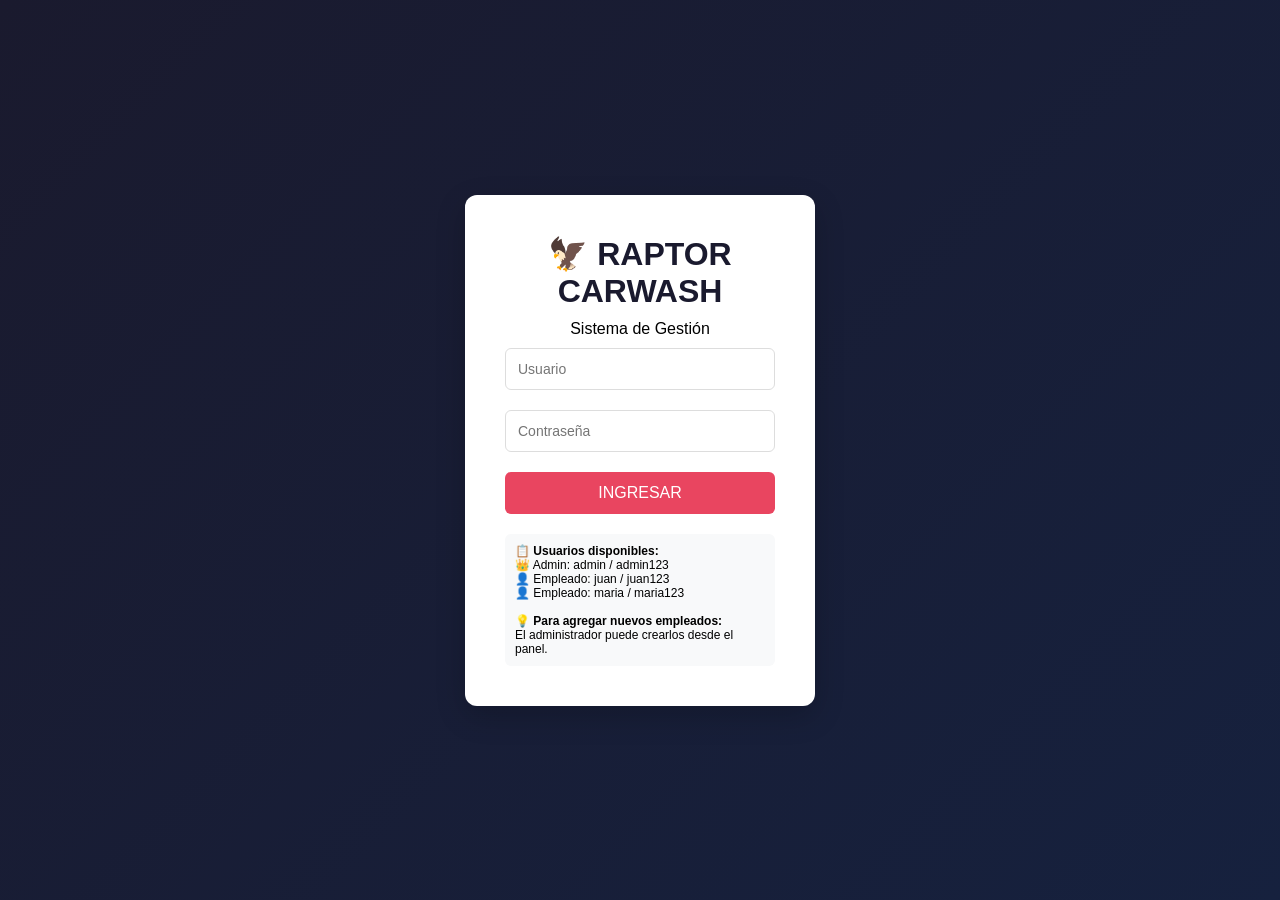
<file: index.html>
<!DOCTYPE html>
<html lang="es">
<head>
    <meta charset="UTF-8">
    <meta name="viewport" content="width=device-width, initial-scale=1.0">
    <title>RAPTOR CARWASH</title>
    <style>
        * {
            margin: 0;
            padding: 0;
            box-sizing: border-box;
        }
        
        body {
            font-family: 'Segoe UI', Tahoma, Geneva, Verdana, sans-serif;
            background: #f4f6f9;
        }
        
        /* Login */
        .login-container {
            display: flex;
            justify-content: center;
            align-items: center;
            min-height: 100vh;
            background: linear-gradient(135deg, #1a1a2e 0%, #16213e 100%);
        }
        
        .login-box {
            background: white;
            padding: 40px;
            border-radius: 12px;
            width: 350px;
            text-align: center;
            box-shadow: 0 10px 30px rgba(0,0,0,0.2);
        }
        
        .login-box h1 {
            color: #1a1a2e;
            margin-bottom: 10px;
        }
        
        .login-box input {
            width: 100%;
            padding: 12px;
            margin: 10px 0;
            border: 1px solid #ddd;
            border-radius: 6px;
        }
        
        .login-box button {
            width: 100%;
            padding: 12px;
            background: #e94560;
            color: white;
            border: none;
            border-radius: 6px;
            cursor: pointer;
            font-size: 16px;
            margin-top: 10px;
        }
        
        .info-usuarios {
            margin-top: 20px;
            padding: 10px;
            background: #f8f9fa;
            border-radius: 6px;
            font-size: 12px;
            text-align: left;
        }
        
        /* Panel Admin/Empleado */
        .app-container {
            display: flex;
            min-height: 100vh;
        }
        
        .sidebar {
            width: 260px;
            background: #1a1a2e;
            color: white;
            padding: 20px;
            display: flex;
            flex-direction: column;
        }
        
        .logo {
            text-align: center;
            padding-bottom: 20px;
            border-bottom: 1px solid rgba(255,255,255,0.1);
            margin-bottom: 20px;
        }
        
        .logo h2 {
            font-size: 18px;
        }
        
        .logo p {
            font-size: 12px;
            opacity: 0.8;
            margin-top: 5px;
        }
        
        #userInfoAdmin, #userInfoEmpleado {
            font-size: 11px;
            margin-top: 10px;
            opacity: 0.8;
        }
        
        .sidebar nav {
            flex: 1;
        }
        
        .nav-btn {
            display: block;
            width: 100%;
            padding: 12px;
            margin: 5px 0;
            background: transparent;
            color: white;
            border: none;
            text-align: left;
            cursor: pointer;
            border-radius: 6px;
            font-size: 14px;
        }
        
        .nav-btn:hover {
            background: rgba(255,255,255,0.1);
        }
        
        .nav-btn.active {
            background: #e94560;
        }
        
        .logout-btn {
            width: 100%;
            padding: 12px;
            background: #dc3545;
            color: white;
            border: none;
            border-radius: 6px;
            cursor: pointer;
            margin-top: 20px;
        }
        
        .main-content {
            flex: 1;
            padding: 30px;
            overflow-y: auto;
        }
        
        .seccion {
            display: none;
        }
        
        .seccion.active {
            display: block;
        }
        
        h1 {
            margin-bottom: 20px;
            color: #1a1a2e;
        }
        
        .card {
            background: white;
            padding: 20px;
            border-radius: 8px;
            margin-bottom: 20px;
            box-shadow: 0 2px 4px rgba(0,0,0,0.1);
        }
        
        .card h3 {
            margin-bottom: 15px;
            color: #333;
        }
        
        input, select, textarea {
            width: 100%;
            padding: 10px;
            margin: 8px 0;
            border: 1px solid #ddd;
            border-radius: 4px;
            font-size: 14px;
        }
        
        textarea {
            resize: vertical;
            min-height: 80px;
        }
        
        button {
            background: #e94560;
            color: white;
            border: none;
            padding: 10px 20px;
            border-radius: 4px;
            cursor: pointer;
            font-size: 14px;
            margin-top: 10px;
        }
        
        button:hover {
            background: #d63a55;
        }
        
        .btn-danger {
            background: #dc3545;
        }
        
        .btn-danger:hover {
            background: #c82333;
        }
        
        .data-table {
            width: 100%;
            border-collapse: collapse;
        }
        
        .data-table th,
        .data-table td {
            padding: 12px;
            text-align: left;
            border-bottom: 1px solid #ddd;
        }
        
        .data-table th {
            background: #f8f9fa;
            font-weight: 600;
        }
        
        .data-table tr:hover {
            background: #f8f9fa;
        }
        
        .stats-grid {
            display: grid;
            grid-template-columns: repeat(auto-fit, minmax(200px, 1fr));
            gap: 20px;
            margin-bottom: 20px;
        }
        
        .stat-card {
            background: white;
            padding: 20px;
            border-radius: 8px;
            text-align: center;
            box-shadow: 0 2px 4px rgba(0,0,0,0.1);
        }
        
        .stat-card h3 {
            font-size: 14px;
            color: #666;
            margin-bottom: 10px;
        }
        
        .stat-value {
            font-size: 28px;
            font-weight: bold;
            color: #e94560;
        }
        
        .error-msg {
            background: #f8d7da;
            color: #721c24;
            padding: 10px;
            border-radius: 4px;
            margin-bottom: 10px;
        }
        
        .hidden {
            display: none;
        }
    </style>
</head>
<body>
    <!-- Pantalla de Login -->
    <div id="loginScreen">
        <div class="login-container">
            <div class="login-box">
                <h1>🦅 RAPTOR CARWASH</h1>
                <p>Sistema de Gestión</p>
                <div id="msgLogin"></div>
                <input type="text" id="username" placeholder="Usuario">
                <input type="password" id="password" placeholder="Contraseña">
                <button onclick="hacerLogin()">INGRESAR</button>
                <div class="info-usuarios">
                    <strong>📋 Usuarios disponibles:</strong><br>
                    👑 Admin: admin / admin123<br>
                    👤 Empleado: juan / juan123<br>
                    👤 Empleado: maria / maria123<br>
                    <br>
                    <strong>💡 Para agregar nuevos empleados:</strong><br>
                    El administrador puede crearlos desde el panel.
                </div>
            </div>
        </div>
    </div>

    <!-- Panel Admin -->
    <div id="adminPanel" style="display: none;">
        <div class="app-container">
            <aside class="sidebar">
                <div class="logo">
                    <h2>🦅 RAPTOR CARWASH</h2>
                    <p>Panel Administrador</p>
                    <p id="userInfoAdmin"></p>
                </div>
                <nav>
                    <button class="nav-btn active" onclick="mostrarSeccion('dashboard')">📊 Dashboard</button>
                    <button class="nav-btn" onclick="mostrarSeccion('precios')">💰 Precios</button>
                    <button class="nav-btn" onclick="mostrarSeccion('empleados')">👥 Empleados</button>
                    <button class="nav-btn" onclick="mostrarSeccion('historial')">📜 Historial</button>
                </nav>
                <button class="logout-btn" onclick="cerrarSesion()">🚪 Cerrar Sesión</button>
            </aside>
            
            <main class="main-content">
                <div id="seccion-dashboard" class="seccion active">
                    <h1>Dashboard</h1>
                    <div class="stats-grid" id="statsGrid"></div>
                    <div class="card">
                        <h3>Registrar Gasto</h3>
                        <input type="text" id="gastoConcepto" placeholder="Concepto">
                        <input type="number" id="gastoMonto" placeholder="Monto">
                        <button onclick="registrarGasto()">Registrar Gasto</button>
                    </div>
                </div>
                
                <div id="seccion-precios" class="seccion">
                    <h1>Gestión de Precios</h1>
                    <div class="card">
                        <h3>Agregar Servicio</h3>
                        <input type="text" id="nombreServicio" placeholder="Nombre del servicio">
                        <input type="number" id="precioServicio" placeholder="Precio de venta">
                        <input type="number" id="comisionServicio" placeholder="Comisión para empleado">
                        <button onclick="agregarServicio()">Agregar Servicio</button>
                    </div>
                    <div class="card">
                        <h3>Lista de Servicios</h3>
                        <table class="data-table">
                            <thead><tr><th>Nombre</th><th>Precio</th><th>Comisión</th><th>Acciones</th></tr></thead>
                            <tbody id="listaServicios"></tbody>
                        </table>
                    </div>
                </div>
                
                <div id="seccion-empleados" class="seccion">
                    <h1>Gestión de Empleados</h1>
                    <div class="card">
                        <h3>Agregar Empleado</h3>
                        <input type="text" id="userEmpleado" placeholder="Usuario">
                        <input type="text" id="nombreEmpleado" placeholder="Nombre completo">
                        <input type="password" id="passEmpleado" placeholder="Contraseña">
                        <button onclick="agregarEmpleado()">Agregar Empleado</button>
                    </div>
                    <div class="card">
                        <h3>Lista de Empleados</h3>
                        <table class="data-table">
                            <thead><tr><th>Usuario</th><th>Nombre</th><th>Estado</th><th>Acciones</th></tr></thead>
                            <tbody id="listaEmpleados"></tbody>
                        </table>
                    </div>
                </div>
                
                <div id="seccion-historial" class="seccion">
                    <h1>Historial de Lavados</h1>
                    <div class="card">
                        <table class="data-table">
                            <thead><tr><th>Fecha</th><th>Empleado</th><th>Modelo</th><th>Matrícula</th><th>Servicio</th><th>Precio</th></tr></thead>
                            <tbody id="listaHistorial"></tbody>
                        </table>
                    </div>
                </div>
            </main>
        </div>
    </div>

    <!-- Panel Empleado -->
    <div id="empleadoPanel" style="display: none;">
        <div class="app-container">
            <aside class="sidebar">
                <div class="logo">
                    <h2>🦅 RAPTOR CARWASH</h2>
                    <p>Panel Empleado</p>
                    <p id="userInfoEmpleado"></p>
                </div>
                <nav>
                    <button class="nav-btn active" onclick="mostrarSeccionEmpleado('registro')">📝 Registrar Lavado</button>
                    <button class="nav-btn" onclick="mostrarSeccionEmpleado('historial')">📜 Mi Historial</button>
                </nav>
                <button class="logout-btn" onclick="cerrarSesion()">🚪 Cerrar Sesión</button>
            </aside>
            
            <main class="main-content">
                <div id="empleado-seccion-registro" class="seccion active">
                    <h1>Registrar Lavado</h1>
                    <div class="card">
                        <input type="text" id="modeloAuto" placeholder="Modelo del auto">
                        <input type="text" id="matriculaAuto" placeholder="Matrícula">
                        <select id="servicioSelect">
                            <option value="">Seleccionar servicio</option>
                        </select>
                        <input type="number" id="precioFinal" placeholder="Precio" readonly>
                        <textarea id="observaciones" placeholder="Observaciones"></textarea>
                        <button onclick="registrarLavado()">Registrar Lavado</button>
                    </div>
                </div>
                
                <div id="empleado-seccion-historial" class="seccion">
                    <h1>Mi Historial</h1>
                    <div class="stats-grid" id="statsEmpleado"></div>
                    <div class="card">
                        <table class="data-table">
                            <thead><tr><th>Fecha</th><th>Modelo</th><th>Matrícula</th><th>Servicio</th><th>Precio</th><th>Comisión</th></tr></thead>
                            <tbody id="miHistorial"></tbody>
                        </table>
                    </div>
                </div>
            </main>
        </div>
    </div>

    <script>
        // ==================== DATOS INICIALES ====================
        
        // Usuarios predefinidos
        let usuarios = {
            'admin': { password: 'admin123', nombre: 'Administrador', rol: 'admin' },
            'juan': { password: 'juan123', nombre: 'Juan Pérez', rol: 'empleado' },
            'maria': { password: 'maria123', nombre: 'María García', rol: 'empleado' }
        };
        
        // Servicios
        let servicios = [
            { id: 1, nombre: 'Lavado Básico Auto', precio: 5000, comision: 1500, activo: true },
            { id: 2, nombre: 'Lavado Completo Auto', precio: 8000, comision: 2400, activo: true },
            { id: 3, nombre: 'Lavado Básico Moto', precio: 3000, comision: 900, activo: true }
        ];
        
        // Lavados
        let lavados = [];
        
        // Gastos
        let gastos = [];
        
        let usuarioActual = null;
        
        // ==================== INICIALIZAR DATOS GUARDADOS ====================
        
        function cargarDatos() {
            // Cargar empleados extra
            let empleadosExtra = localStorage.getItem('empleadosExtra');
            if (empleadosExtra) {
                let extra = JSON.parse(empleadosExtra);
                extra.forEach(e => {
                    usuarios[e.user] = { password: e.pass, nombre: e.nombre, rol: 'empleado' };
                });
            }
            
            // Cargar servicios
            let serviciosGuardados = localStorage.getItem('servicios');
            if (serviciosGuardados) {
                servicios = JSON.parse(serviciosGuardados);
            }
            
            // Cargar lavados
            let lavadosGuardados = localStorage.getItem('lavados');
            if (lavadosGuardados) {
                lavados = JSON.parse(lavadosGuardados);
            }
            
            // Cargar gastos
            let gastosGuardados = localStorage.getItem('gastos');
            if (gastosGuardados) {
                gastos = JSON.parse(gastosGuardados);
            }
        }
        
        function guardarEmpleados() {
            let extra = [];
            for (let u in usuarios) {
                if (u !== 'admin' && u !== 'juan' && u !== 'maria') {
                    extra.push({ user: u, nombre: usuarios[u].nombre, pass: usuarios[u].password });
                }
            }
            localStorage.setItem('empleadosExtra', JSON.stringify(extra));
        }
        
        function guardarServicios() {
            localStorage.setItem('servicios', JSON.stringify(servicios));
        }
        
        function guardarLavados() {
            localStorage.setItem('lavados', JSON.stringify(lavados));
        }
        
        function guardarGastos() {
            localStorage.setItem('gastos', JSON.stringify(gastos));
        }
        
        // ==================== LOGIN ====================
        
        window.hacerLogin = function() {
            const username = document.getElementById('username').value;
            const password = document.getElementById('password').value;
            const msgDiv = document.getElementById('msgLogin');
            
            cargarDatos();
            
            if (!username || !password) {
                msgDiv.innerHTML = '<div class="error-msg">❌ Complete todos los campos</div>';
                return;
            }
            
            const usuario = usuarios[username];
            
            if (!usuario) {
                msgDiv.innerHTML = '<div class="error-msg">❌ Usuario no existe</div>';
                return;
            }
            
            if (usuario.password !== password) {
                msgDiv.innerHTML = '<div class="error-msg">❌ Contraseña incorrecta</div>';
                return;
            }
            
            usuarioActual = {
                username: username,
                nombre: usuario.nombre,
                rol: usuario.rol
            };
            
            // Ocultar login
            document.getElementById('loginScreen').style.display = 'none';
            
            if (usuario.rol === 'admin') {
                document.getElementById('adminPanel').style.display = 'block';
                document.getElementById('userInfoAdmin').innerHTML = `👑 ${usuarioActual.nombre}`;
                actualizarDashboard();
                cargarListaServicios();
                cargarListaEmpleados();
                cargarHistorialAdmin();
            } else {
                document.getElementById('empleadoPanel').style.display = 'block';
                document.getElementById('userInfoEmpleado').innerHTML = `👤 ${usuarioActual.nombre}`;
                cargarSelectServicios();
                cargarMiHistorial();
            }
        };
        
        window.cerrarSesion = function() {
            usuarioActual = null;
            document.getElementById('adminPanel').style.display = 'none';
            document.getElementById('empleadoPanel').style.display = 'none';
            document.getElementById('loginScreen').style.display = 'block';
            document.getElementById('username').value = '';
            document.getElementById('password').value = '';
            document.getElementById('msgLogin').innerHTML = '';
        };
        
        // ==================== ADMIN - DASHBOARD ====================
        
        window.mostrarSeccion = function(seccion) {
            document.querySelectorAll('#adminPanel .seccion').forEach(s => s.classList.remove('active'));
            document.querySelectorAll('#adminPanel .nav-btn').forEach(b => b.classList.remove('active'));
            
            document.getElementById(`seccion-${seccion}`).classList.add('active');
            event.target.classList.add('active');
            
            if (seccion === 'dashboard') actualizarDashboard();
            if (seccion === 'precios') cargarListaServicios();
            if (seccion === 'empleados') cargarListaEmpleados();
            if (seccion === 'historial') cargarHistorialAdmin();
        };
        
        function actualizarDashboard() {
            const totalVentas = lavados.reduce((sum, l) => sum + l.precio, 0);
            const totalGastos = gastos.reduce((sum, g) => sum + g.monto, 0);
            const ganancia = totalVentas - totalGastos;
            
            document.getElementById('statsGrid').innerHTML = `
                <div class="stat-card"><h3>💰 Ganancias</h3><div class="stat-value">$${totalVentas.toLocaleString()}</div></div>
                <div class="stat-card"><h3>💸 Gastos</h3><div class="stat-value">$${totalGastos.toLocaleString()}</div></div>
                <div class="stat-card"><h3>📈 Ganancia Neta</h3><div class="stat-value">$${ganancia.toLocaleString()}</div></div>
                <div class="stat-card"><h3>🚗 Lavados</h3><div class="stat-value">${lavados.length}</div></div>
            `;
        }
        
        window.registrarGasto = function() {
            const concepto = document.getElementById('gastoConcepto').value;
            const monto = parseFloat(document.getElementById('gastoMonto').value);
            
            if (!concepto || !monto) {
                alert('Complete todos los campos');
                return;
            }
            
            gastos.push({
                concepto: concepto,
                monto: monto,
                fecha: new Date().toISOString(),
                registrado_por: usuarioActual.username
            });
            
            guardarGastos();
            
            document.getElementById('gastoConcepto').value = '';
            document.getElementById('gastoMonto').value = '';
            
            actualizarDashboard();
            alert('✅ Gasto registrado');
        };
        
        // ==================== ADMIN - SERVICIOS ====================
        
        function cargarListaServicios() {
            let html = '';
            servicios.filter(s => s.activo).forEach(s => {
                html += `<tr>
                    <td>${s.nombre}</td>
                    <td>$${s.precio.toLocaleString()}</td>
                    <td>$${s.comision.toLocaleString()}</td>
                    <td><button onclick="eliminarServicio(${s.id})" class="btn-danger">Eliminar</button></td>
                </tr>`;
            });
            document.getElementById('listaServicios').innerHTML = html || '<tr><td colspan="4">No hay servicios</td>';
        }
        
        window.agregarServicio = function() {
            const nombre = document.getElementById('nombreServicio').value;
            const precio = parseFloat(document.getElementById('precioServicio').value);
            let comision = parseFloat(document.getElementById('comisionServicio').value);
            
            if (!nombre || !precio) {
                alert('Complete nombre y precio');
                return;
            }
            
            if (isNaN(comision)) {
                comision = precio * 0.3;
            }
            
            const nuevoServicio = {
                id: Date.now(),
                nombre: nombre,
                precio: precio,
                comision: comision,
                activo: true
            };
            
            servicios.push(nuevoServicio);
            guardarServicios();
            
            document.getElementById('nombreServicio').value = '';
            document.getElementById('precioServicio').value = '';
            document.getElementById('comisionServicio').value = '';
            
            cargarListaServicios();
            alert('✅ Servicio agregado');
        };
        
        window.eliminarServicio = function(id) {
            if (!confirm('¿Eliminar este servicio?')) return;
            
            const servicio = servicios.find(s => s.id === id);
            if (servicio) {
                servicio.activo = false;
                guardarServicios();
                cargarListaServicios();
                alert('✅ Servicio eliminado');
            }
        };
        
        // ==================== ADMIN - EMPLEADOS ====================
        
        function cargarListaEmpleados() {
            let html = '';
            for (let u in usuarios) {
                if (usuarios[u].rol === 'empleado') {
                    html += `<tr>
                        <td>${u}</td>
                        <td>${usuarios[u].nombre}</td>
                        <td>Activo</td>
                        <td><button onclick="eliminarEmpleado('${u}')" class="btn-danger">Eliminar</button></td>
                    </tr>`;
                }
            }
            document.getElementById('listaEmpleados').innerHTML = html || '<tr><td colspan="4">No hay empleados</td>';
        }
        
        window.agregarEmpleado = function() {
            const username = document.getElementById('userEmpleado').value;
            const nombre = document.getElementById('nombreEmpleado').value;
            const password = document.getElementById('passEmpleado').value;
            
            if (!username || !nombre || !password) {
                alert('Complete todos los campos');
                return;
            }
            
            if (usuarios[username]) {
                alert('El usuario ya existe');
                return;
            }
            
            usuarios[username] = {
                password: password,
                nombre: nombre,
                rol: 'empleado'
            };
            
            guardarEmpleados();
            
            document.getElementById('userEmpleado').value = '';
            document.getElementById('nombreEmpleado').value = '';
            document.getElementById('passEmpleado').value = '';
            
            cargarListaEmpleados();
            alert('✅ Empleado agregado');
        };
        
        window.eliminarEmpleado = function(username) {
            if (!confirm('¿Eliminar este empleado?')) return;
            
            delete usuarios[username];
            guardarEmpleados();
            cargarListaEmpleados();
            alert('✅ Empleado eliminado');
        };
        
        // ==================== ADMIN - HISTORIAL ====================
        
        function cargarHistorialAdmin() {
            let html = '';
            [...lavados].reverse().forEach(l => {
                html += `<tr>
                    <td>${new Date(l.fecha).toLocaleDateString()}</td>
                    <td>${l.empleado}</td>
                    <td>${l.modelo}</td>
                    <td>${l.matricula}</td>
                    <td>${l.servicio}</td>
                    <td>$${l.precio.toLocaleString()}</td>
                </tr>`;
            });
            document.getElementById('listaHistorial').innerHTML = html || '<tr><td colspan="6">No hay lavados</td>';
        }
        
        // ==================== EMPLEADO - FUNCIONES ====================
        
        window.mostrarSeccionEmpleado = function(seccion) {
            document.querySelectorAll('#empleadoPanel .seccion').forEach(s => s.classList.remove('active'));
            document.querySelectorAll('#empleadoPanel .nav-btn').forEach(b => b.classList.remove('active'));
            
            document.getElementById(`empleado-seccion-${seccion}`).classList.add('active');
            event.target.classList.add('active');
            
            if (seccion === 'historial') cargarMiHistorial();
        };
        
        function cargarSelectServicios() {
            const select = document.getElementById('servicioSelect');
            select.innerHTML = '<option value="">Seleccionar servicio</option>';
            
            servicios.filter(s => s.activo).forEach(s => {
                const option = document.createElement('option');
                option.value = JSON.stringify(s);
                option.textContent = `${s.nombre} - $${s.precio.toLocaleString()}`;
                select.appendChild(option);
            });
            
            select.onchange = function() {
                if (this.value) {
                    const s = JSON.parse(this.value);
                    document.getElementById('precioFinal').value = s.precio;
                }
            };
        }
        
        window.registrarLavado = function() {
            const servicioStr = document.getElementById('servicioSelect').value;
            
            if (!servicioStr) {
                alert('Seleccione un servicio');
                return;
            }
            
            const servicio = JSON.parse(servicioStr);
            const modelo = document.getElementById('modeloAuto').value;
            const matricula = document.getElementById('matriculaAuto').value;
            
            if (!modelo || !matricula) {
                alert('Complete modelo y matrícula');
                return;
            }
            
            const nuevoLavado = {
                empleado: usuarioActual.username,
                modelo: modelo,
                matricula: matricula,
                servicio: servicio.nombre,
                precio: parseFloat(document.getElementById('precioFinal').value),
                comision: servicio.comision,
                observaciones: document.getElementById('observaciones').value,
                fecha: new Date().toISOString()
            };
            
            lavados.push(nuevoLavado);
            guardarLavados();
            
            document.getElementById('modeloAuto').value = '';
            document.getElementById('matriculaAuto').value = '';
            document.getElementById('observaciones').value = '';
            document.getElementById('servicioSelect').value = '';
            document.getElementById('precioFinal').value = '';
            
            alert('✅ Lavado registrado');
            cargarMiHistorial();
        };
        
        function cargarMiHistorial() {
            const misLavados = lavados.filter(l => l.empleado === usuarioActual.username);
            const totalComisiones = misLavados.reduce((sum, l) => sum + l.comision, 0);
            
            document.getElementById('statsEmpleado').innerHTML = `
                <div class="stat-card"><h3>💰 Total Comisiones</h3><div class="stat-value">$${totalComisiones.toLocaleString()}</div></div>
                <div class="stat-card"><h3>🚗 Lavados Realizados</h3><div class="stat-value">${misLavados.length}</div></div>
            `;
            
            let html = '';
            [...misLavados].reverse().forEach(l => {
                html += `<tr>
                    <td>${new Date(l.fecha).toLocaleDateString()}</td>
                    <td>${l.modelo}</td>
                    <td>${l.matricula}</td>
                    <td>${l.servicio}</td>
                    <td>$${l.precio.toLocaleString()}</td>
                    <td>$${l.comision.toLocaleString()}</td>
                </tr>`;
            });
            document.getElementById('miHistorial').innerHTML = html || '<tr><td colspan="6">No hay lavados</td>';
        }
        
        // ==================== INICIALIZAR ====================
        
        cargarDatos();
        console.log('✅ Sistema listo');
    </script>
</body>
</html>
</file>
